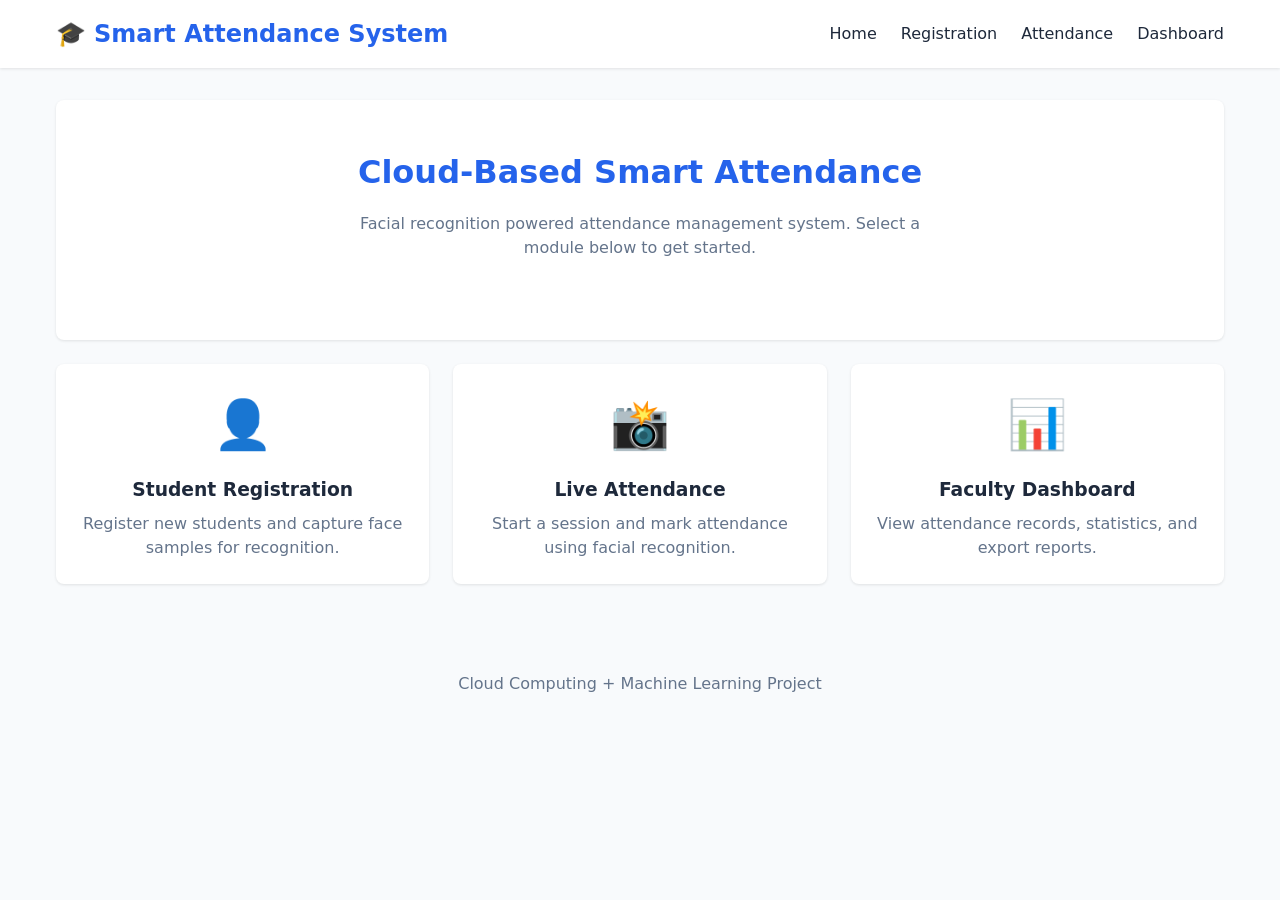
<file: frontend/index.html>
<!DOCTYPE html>
<html lang="en">
<head>
    <meta charset="UTF-8">
    <meta name="viewport" content="width=device-width, initial-scale=1.0">
    <title>Smart Attendance System</title>
    <link rel="stylesheet" href="css/styles.css">
</head>
<body>
    <header class="header">
        <div class="container nav">
            <div class="nav-brand">
                <span>🎓</span> Smart Attendance System
            </div>
            <nav class="nav-links">
                <a href="index.html">Home</a>
                <a href="registration.html">Registration</a>
                <a href="attendance.html">Attendance</a>
                <a href="dashboard.html">Dashboard</a>
            </nav>
        </div>
    </header>

    <main class="container">
        <div class="card" style="text-align: center; padding: 3rem 1rem;">
            <h1 style="margin-bottom: 1rem; color: var(--primary);">Cloud-Based Smart Attendance</h1>
            <p style="color: var(--text-muted); max-width: 600px; margin: 0 auto 2rem;">
                Facial recognition powered attendance management system. Select a module below to get started.
            </p>
        </div>

        <div class="grid grid-3">
            <a href="registration.html" class="card" style="text-align: center; text-decoration: none; color: inherit; transition: transform 0.2s; display: block;">
                <div style="font-size: 3rem; margin-bottom: 1rem;">👤</div>
                <h3>Student Registration</h3>
                <p style="color: var(--text-muted); margin-top: 0.5rem;">Register new students and capture face samples for recognition.</p>
            </a>

            <a href="attendance.html" class="card" style="text-align: center; text-decoration: none; color: inherit; transition: transform 0.2s; display: block;">
                <div style="font-size: 3rem; margin-bottom: 1rem;">📸</div>
                <h3>Live Attendance</h3>
                <p style="color: var(--text-muted); margin-top: 0.5rem;">Start a session and mark attendance using facial recognition.</p>
            </a>

            <a href="dashboard.html" class="card" style="text-align: center; text-decoration: none; color: inherit; transition: transform 0.2s; display: block;">
                <div style="font-size: 3rem; margin-bottom: 1rem;">📊</div>
                <h3>Faculty Dashboard</h3>
                <p style="color: var(--text-muted); margin-top: 0.5rem;">View attendance records, statistics, and export reports.</p>
            </a>
        </div>
    </main>

    <footer style="text-align: center; padding: 2rem 0; color: var(--text-muted); margin-top: 2rem;">
        <p>Cloud Computing + Machine Learning Project</p>
    </footer>

    <script src="js/config.js"></script>
</body>
</html>
</file>
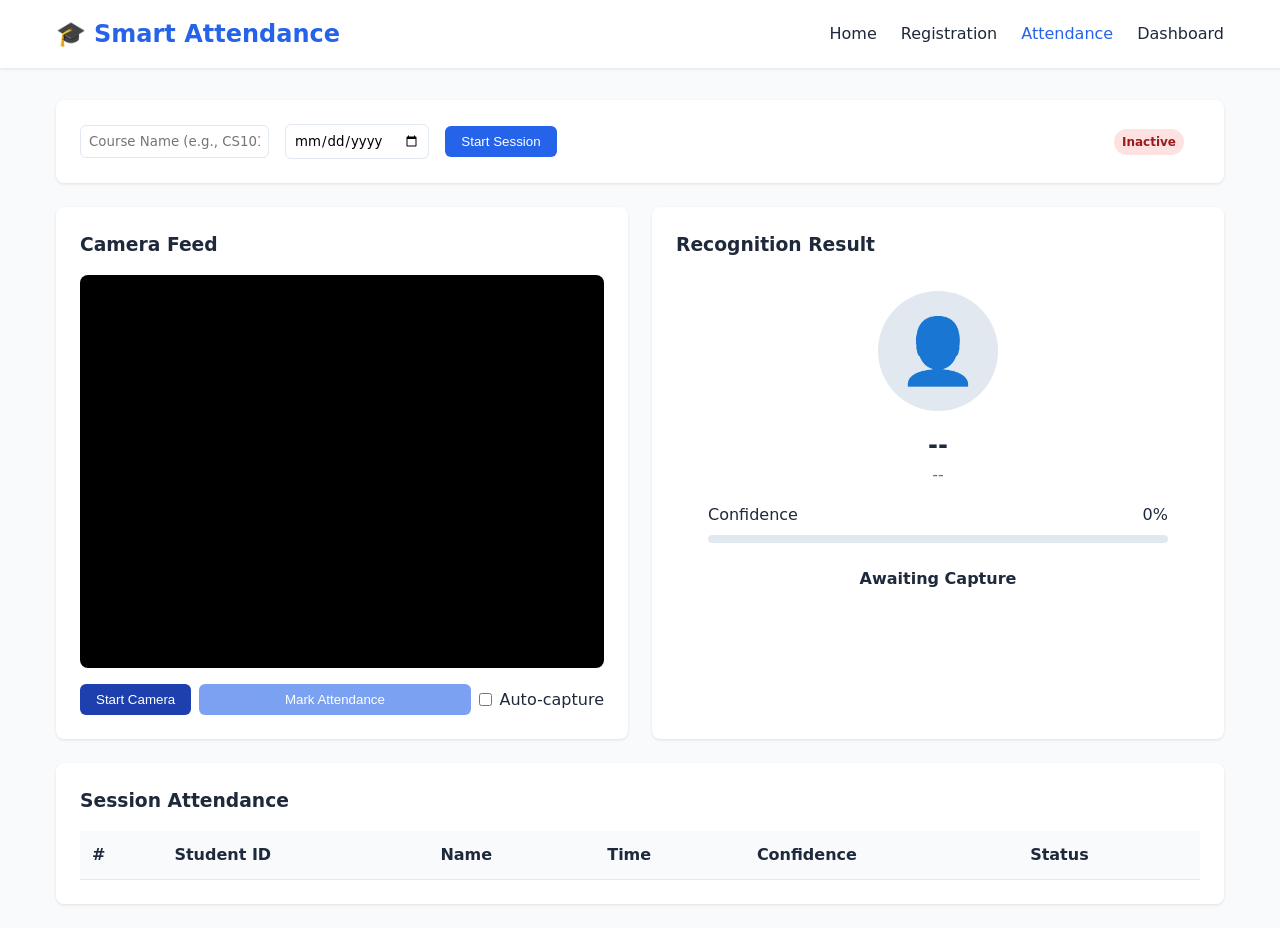
<file: frontend/attendance.html>
<!DOCTYPE html>
<html lang="en">
<head>
    <meta charset="UTF-8">
    <meta name="viewport" content="width=device-width, initial-scale=1.0">
    <title>Live Attendance - Smart Attendance</title>
    <link rel="stylesheet" href="css/styles.css">
</head>
<body>
    <header class="header">
        <div class="container nav">
            <div class="nav-brand">
                <span>🎓</span> Smart Attendance
            </div>
            <nav class="nav-links">
                <a href="index.html">Home</a>
                <a href="registration.html">Registration</a>
                <a href="attendance.html" style="color: var(--primary);">Attendance</a>
                <a href="dashboard.html">Dashboard</a>
            </nav>
        </div>
    </header>

    <main class="container">
        <!-- Session Controls -->
        <div class="card" style="display: flex; justify-content: space-between; align-items: center; flex-wrap: wrap; gap: 1rem;">
            <div style="display: flex; gap: 1rem; align-items: center; flex-wrap: wrap;">
                <div class="form-group" style="margin: 0;">
                    <input type="text" id="courseName" class="form-input" placeholder="Course Name (e.g., CS101)">
                </div>
                <div class="form-group" style="margin: 0;">
                    <input type="date" id="sessionDate" class="form-input">
                </div>
                <button id="btnStartSession" class="btn btn-primary">Start Session</button>
                <button id="btnEndSession" class="btn btn-danger" style="display: none;">End Session</button>
            </div>
            <div style="display: flex; align-items: center; gap: 1rem;">
                <span id="sessionStatus" class="badge badge-error">Inactive</span>
                <span id="sessionIdDisplay" style="color: var(--text-muted); font-size: 0.875rem;"></span>
            </div>
        </div>

        <div class="grid grid-2">
            <!-- Left: Webcam -->
            <div class="card">
                <h3>Camera Feed</h3>
                <div class="webcam-container" style="margin-top: 1rem;">
                    <video id="webcamVideo" autoplay playsinline></video>
                </div>
                <div style="display: flex; gap: 0.5rem; margin-top: 1rem; align-items: center;">
                    <button id="btnStartCamera" class="btn btn-secondary">Start Camera</button>
                    <button id="btnMarkAttendance" class="btn btn-primary" style="flex: 1;" disabled>Mark Attendance</button>
                    <label style="display: flex; align-items: center; gap: 0.5rem; cursor: pointer;">
                        <input type="checkbox" id="autoCaptureToggle">
                        <span>Auto-capture</span>
                    </label>
                </div>
            </div>

            <!-- Right: Recognition Result -->
            <div class="card">
                <h3>Recognition Result</h3>
                <div class="recognition-result">
                    <div class="recognition-avatar" id="resultAvatar">👤</div>
                    <h2 id="resultName">--</h2>
                    <p id="resultId" style="color: var(--text-muted); margin-bottom: 1rem;">--</p>
                    
                    <div style="text-align: left; margin-top: 1rem;">
                        <div style="display: flex; justify-content: space-between; margin-bottom: 0.25rem;">
                            <span>Confidence</span>
                            <span id="resultConfidenceText">0%</span>
                        </div>
                        <div class="confidence-bar">
                            <div id="resultConfidenceBar" class="confidence-level" style="width: 0%; background-color: var(--error);"></div>
                        </div>
                    </div>
                    
                    <div style="margin-top: 1.5rem;">
                        <span id="resultStatus" class="badge" style="font-size: 1rem; padding: 0.5rem 1rem;">Awaiting Capture</span>
                    </div>
                    <div id="recognitionResult" class="alert" style="display: none; margin-top: 1rem;"></div>
                </div>
            </div>
        </div>

        <!-- Attendance Table -->
        <div class="card">
            <h3>Session Attendance</h3>
            <div class="table-container" style="margin-top: 1rem;">
                <table class="table" id="attendanceTable">
                    <thead>
                        <tr>
                            <th>#</th>
                            <th>Student ID</th>
                            <th>Name</th>
                            <th>Time</th>
                            <th>Confidence</th>
                            <th>Status</th>
                        </tr>
                    </thead>
                    <tbody id="attendanceTableBody">
                        <!-- Rows populated by JS -->
                    </tbody>
                </table>
            </div>
        </div>
    </main>

    <script src="js/config.js"></script>
    <script src="js/camera.js"></script>
    <script src="js/attendance.js"></script>
</body>
</html>
</file>
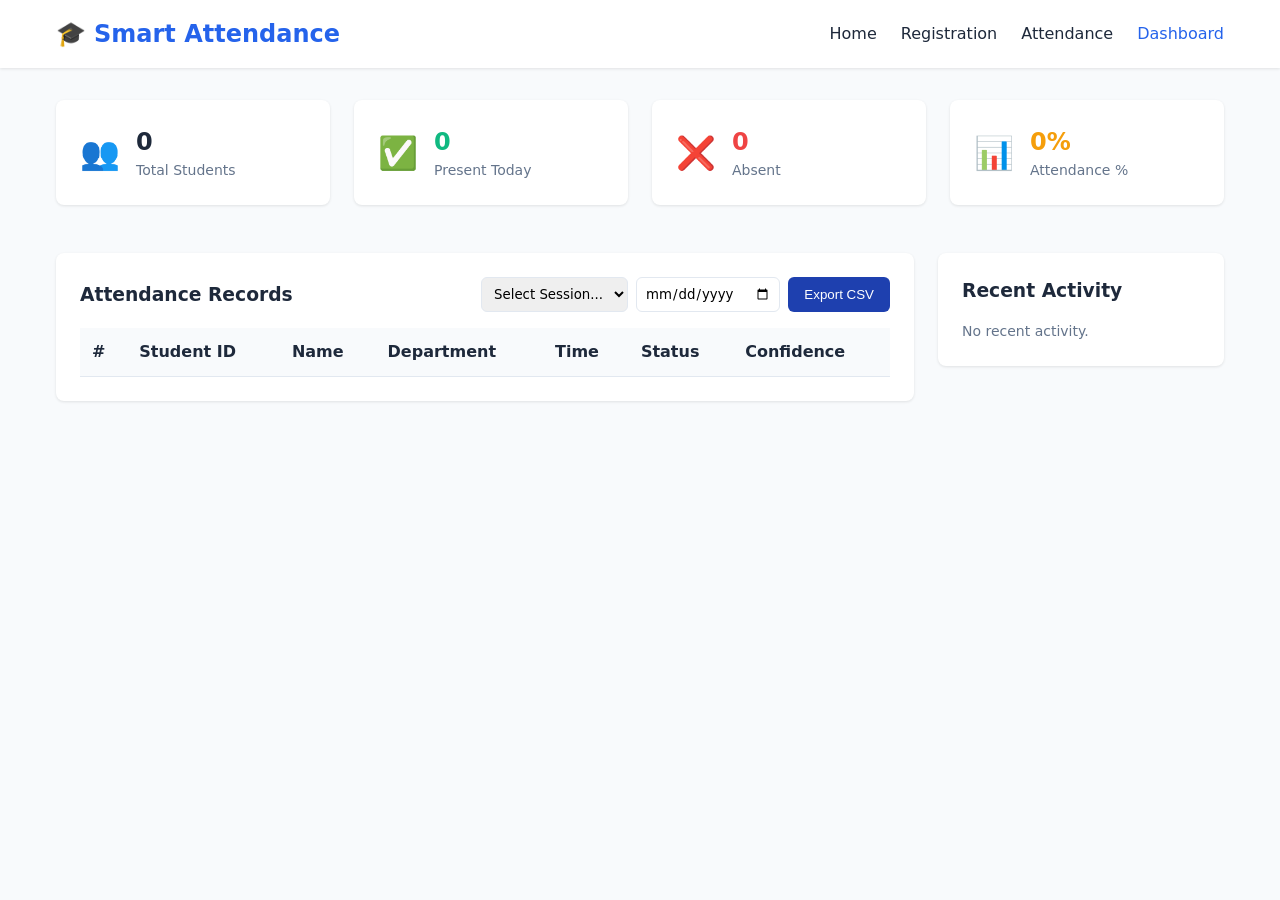
<file: frontend/dashboard.html>
<!DOCTYPE html>
<html lang="en">
<head>
    <meta charset="UTF-8">
    <meta name="viewport" content="width=device-width, initial-scale=1.0">
    <title>Dashboard - Smart Attendance</title>
    <link rel="stylesheet" href="css/styles.css">
</head>
<body>
    <header class="header">
        <div class="container nav">
            <div class="nav-brand">
                <span>🎓</span> Smart Attendance
            </div>
            <nav class="nav-links">
                <a href="index.html">Home</a>
                <a href="registration.html">Registration</a>
                <a href="attendance.html">Attendance</a>
                <a href="dashboard.html" style="color: var(--primary);">Dashboard</a>
            </nav>
        </div>
    </header>

    <main class="container">
        <!-- Stats Row -->
        <div class="grid grid-4" style="margin-bottom: 1.5rem;">
            <div class="card stat-card">
                <div class="stat-icon">👥</div>
                <div class="stat-info">
                    <div class="stat-value" id="statTotalStudents">0</div>
                    <div class="stat-label">Total Students</div>
                </div>
            </div>
            <div class="card stat-card">
                <div class="stat-icon">✅</div>
                <div class="stat-info">
                    <div class="stat-value" id="statPresent" style="color: var(--success);">0</div>
                    <div class="stat-label">Present Today</div>
                </div>
            </div>
            <div class="card stat-card">
                <div class="stat-icon">❌</div>
                <div class="stat-info">
                    <div class="stat-value" id="statAbsent" style="color: var(--error);">0</div>
                    <div class="stat-label">Absent</div>
                </div>
            </div>
            <div class="card stat-card">
                <div class="stat-icon">📊</div>
                <div class="stat-info">
                    <div class="stat-value" id="statPercentage" style="color: var(--warning);">0%</div>
                    <div class="stat-label">Attendance %</div>
                </div>
            </div>
        </div>

        <!-- Main Dashboard Area -->
        <div class="grid" style="grid-template-columns: 3fr 1fr;">
            <!-- Left: Table and Filters -->
            <div>
                <div class="card">
                    <div style="display: flex; justify-content: space-between; align-items: center; margin-bottom: 1rem; flex-wrap: wrap; gap: 1rem;">
                        <h3>Attendance Records</h3>
                        <div style="display: flex; gap: 0.5rem;">
                            <select id="sessionFilter" class="form-select" style="width: auto;">
                                <option value="">Select Session...</option>
                            </select>
                            <input type="date" id="dateFilter" class="form-input" style="width: auto;">
                            <button id="btnExport" class="btn btn-secondary">Export CSV</button>
                        </div>
                    </div>
                    
                    <div class="table-container">
                        <table class="table" id="dashboardTable">
                            <thead>
                                <tr>
                                    <th>#</th>
                                    <th>Student ID</th>
                                    <th>Name</th>
                                    <th>Department</th>
                                    <th>Time</th>
                                    <th>Status</th>
                                    <th>Confidence</th>
                                </tr>
                            </thead>
                            <tbody>
                                <!-- Data populated by JS -->
                            </tbody>
                        </table>
                    </div>
                </div>
            </div>

            <!-- Right: Recent Activity -->
            <div>
                <div class="card">
                    <h3>Recent Activity</h3>
                    <div id="activityFeed" style="margin-top: 1rem; display: flex; flex-direction: column; gap: 1rem;">
                        <!-- Activity items populated by JS -->
                        <p style="color: var(--text-muted); font-size: 0.875rem;">No recent activity.</p>
                    </div>
                </div>
            </div>
        </div>
    </main>

    <script src="js/config.js?v=10"></script>
    <script src="js/dashboard.js?v=10"></script>
</body>
</html>
</file>
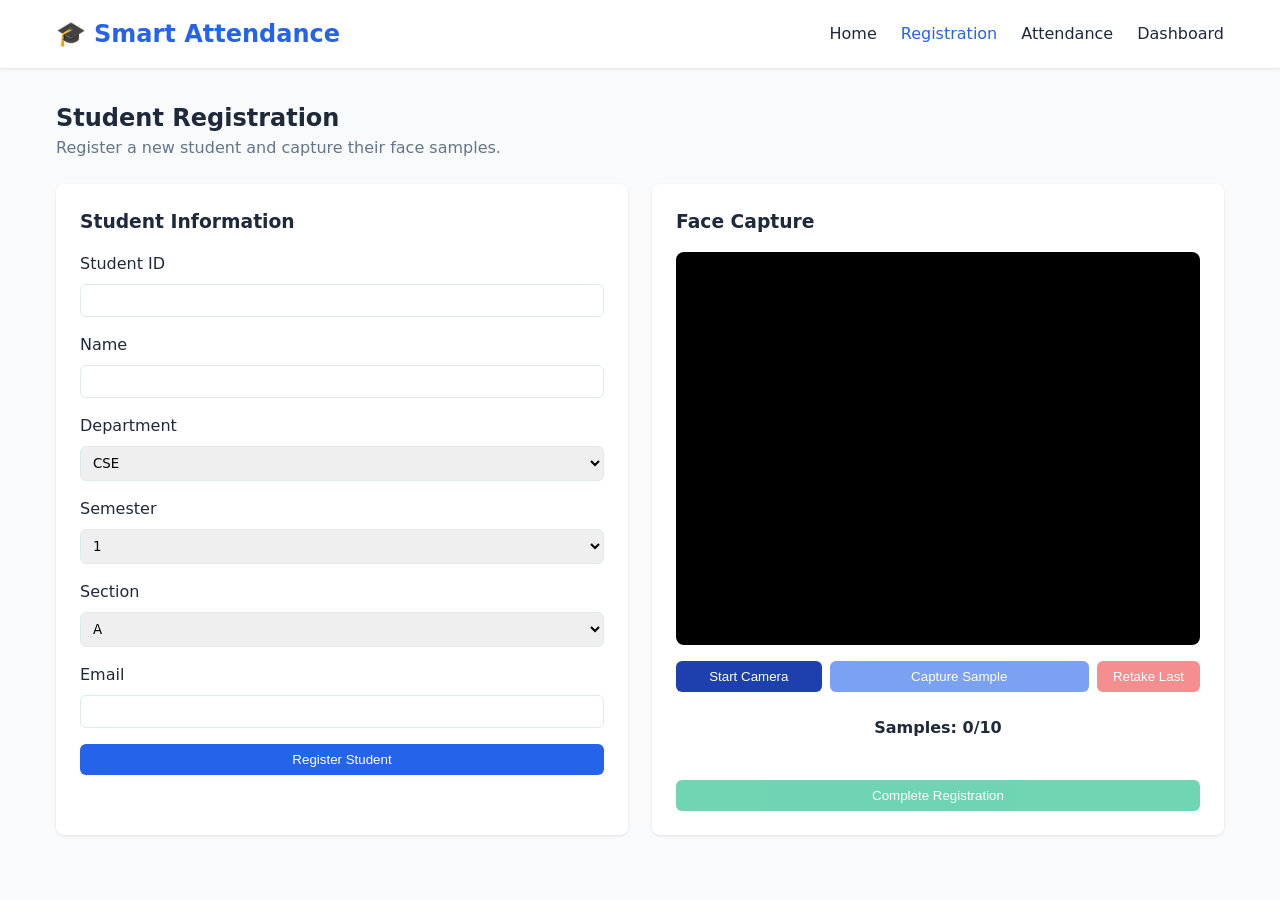
<file: frontend/registration.html>
<!DOCTYPE html>
<html lang="en">
<head>
    <meta charset="UTF-8">
    <meta name="viewport" content="width=device-width, initial-scale=1.0">
    <title>Student Registration - Smart Attendance</title>
    <link rel="stylesheet" href="css/styles.css">
</head>
<body>
    <header class="header">
        <div class="container nav">
            <div class="nav-brand">
                <span>🎓</span> Smart Attendance
            </div>
            <nav class="nav-links">
                <a href="index.html">Home</a>
                <a href="registration.html" style="color: var(--primary);">Registration</a>
                <a href="attendance.html">Attendance</a>
                <a href="dashboard.html">Dashboard</a>
            </nav>
        </div>
    </header>

    <main class="container">
        <h2>Student Registration</h2>
        <p style="color: var(--text-muted); margin-bottom: 1.5rem;">Register a new student and capture their face samples.</p>

        <div class="grid grid-2">
            <!-- Left: Form -->
            <div class="card">
                <h3>Student Information</h3>
                <form id="registrationForm" style="margin-top: 1rem;">
                    <div class="form-group">
                        <label class="form-label" for="studentId">Student ID</label>
                        <input type="text" id="studentId" class="form-input" required>
                    </div>
                    <div class="form-group">
                        <label class="form-label" for="studentName">Name</label>
                        <input type="text" id="studentName" class="form-input" required>
                    </div>
                    <div class="form-group">
                        <label class="form-label" for="department">Department</label>
                        <select id="department" class="form-select">
                            <option value="CSE">CSE</option>
                            <option value="ECE">ECE</option>
                            <option value="EEE">EEE</option>
                            <option value="MECH">MECH</option>
                            <option value="CIVIL">CIVIL</option>
                            <option value="IT">IT</option>
                        </select>
                    </div>
                    <div class="form-group">
                        <label class="form-label" for="semester">Semester</label>
                        <select id="semester" class="form-select">
                            <option value="1">1</option>
                            <option value="2">2</option>
                            <option value="3">3</option>
                            <option value="4">4</option>
                            <option value="5">5</option>
                            <option value="6">6</option>
                            <option value="7">7</option>
                            <option value="8">8</option>
                        </select>
                    </div>
                    <div class="form-group">
                        <label class="form-label" for="section">Section</label>
                        <select id="section" class="form-select">
                            <option value="A">A</option>
                            <option value="B">B</option>
                            <option value="C">C</option>
                            <option value="D">D</option>
                        </select>
                    </div>
                    <div class="form-group">
                        <label class="form-label" for="email">Email</label>
                        <input type="email" id="email" class="form-input">
                    </div>
                    <button type="button" id="btnRegister" class="btn btn-primary" style="width: 100%;">Register Student</button>
                </form>
            </div>

            <!-- Right: Camera -->
            <div class="card">
                <h3>Face Capture</h3>
                <div style="margin-top: 1rem;">
                    <div class="webcam-container">
                        <video id="webcamVideo" autoplay playsinline></video>
                    </div>
                    
                    <div style="display: flex; gap: 0.5rem; margin-top: 1rem;">
                        <button id="btnStartCamera" class="btn btn-secondary" style="flex: 1;">Start Camera</button>
                        <button id="btnCaptureSample" class="btn btn-primary" style="flex: 2;" disabled>Capture Sample</button>
                        <button id="btnRetake" class="btn btn-danger" disabled>Retake Last</button>
                    </div>

                    <div style="margin-top: 1.5rem; text-align: center;">
                        <h4 id="sampleCounter">Samples: 0/10</h4>
                        <div id="thumbnailContainer" class="thumbnail-grid">
                            <!-- Thumbnails will appear here -->
                        </div>
                    </div>

                    <button id="btnComplete" class="btn btn-success" style="width: 100%; margin-top: 1.5rem;" disabled>Complete Registration</button>
                </div>
            </div>
        </div>
        
        <div id="statusAlert" class="alert" style="display: none; margin-top: 1rem;"></div>
    </main>

    <script src="js/config.js"></script>
    <script src="js/camera.js"></script>
    <script src="js/registration.js"></script>
</body>
</html>
</file>
<file: frontend/css/styles.css>
:root {
    --primary: #2563eb;
    --primary-hover: #1d4ed8;
    --secondary: #1e40af;
    --accent: #10b981;
    --error: #ef4444;
    --warning: #f59e0b;
    --bg-color: #f8fafc;
    --card-bg: #ffffff;
    --text-main: #1e293b;
    --text-muted: #64748b;
    --border-color: #e2e8f0;
    --success: #10b981;
    --info: #3b82f6;
}

* {
    box-sizing: border-box;
    margin: 0;
    padding: 0;
}

body {
    font-family: system-ui, -apple-system, 'Segoe UI', sans-serif;
    background-color: var(--bg-color);
    color: var(--text-main);
    line-height: 1.5;
}

a {
    text-decoration: none;
    color: var(--primary);
}

.container {
    max-width: 1200px;
    margin: 0 auto;
    padding: 0 1rem;
}

/* Header & Nav */
.header {
    background-color: var(--card-bg);
    box-shadow: 0 1px 3px rgba(0,0,0,0.1);
    padding: 1rem 0;
    margin-bottom: 2rem;
}

.nav {
    display: flex;
    justify-content: space-between;
    align-items: center;
}

.nav-brand {
    font-size: 1.5rem;
    font-weight: bold;
    color: var(--primary);
    display: flex;
    align-items: center;
    gap: 0.5rem;
}

.nav-links {
    display: flex;
    gap: 1.5rem;
}

.nav-links a {
    color: var(--text-main);
    font-weight: 500;
}

.nav-links a:hover {
    color: var(--primary);
}

/* Cards */
.card {
    background-color: var(--card-bg);
    border-radius: 8px;
    box-shadow: 0 1px 3px rgba(0,0,0,0.1);
    padding: 1.5rem;
    margin-bottom: 1.5rem;
}

/* Buttons */
.btn {
    display: inline-block;
    padding: 0.5rem 1rem;
    border-radius: 6px;
    font-weight: 500;
    cursor: pointer;
    border: none;
    text-align: center;
    transition: background-color 0.2s;
}

.btn:disabled {
    opacity: 0.6;
    cursor: not-allowed;
}

.btn-primary {
    background-color: var(--primary);
    color: white;
}
.btn-primary:hover:not(:disabled) {
    background-color: var(--primary-hover);
}

.btn-secondary {
    background-color: var(--secondary);
    color: white;
}

.btn-danger {
    background-color: var(--error);
    color: white;
}

.btn-success {
    background-color: var(--accent);
    color: white;
}

/* Forms */
.form-group {
    margin-bottom: 1rem;
}

.form-label {
    display: block;
    margin-bottom: 0.5rem;
    font-weight: 500;
}

.form-input, .form-select {
    width: 100%;
    padding: 0.5rem;
    border: 1px solid var(--border-color);
    border-radius: 6px;
    font-family: inherit;
}

.form-input:focus, .form-select:focus {
    outline: none;
    border-color: var(--primary);
    box-shadow: 0 0 0 2px rgba(37,99,235,0.2);
}

/* Alerts */
.alert {
    padding: 1rem;
    border-radius: 6px;
    margin-bottom: 1rem;
}

.alert-success { background-color: #d1fae5; color: #065f46; }
.alert-error { background-color: #fee2e2; color: #991b1b; }
.alert-warning { background-color: #fef3c7; color: #92400e; }
.alert-info { background-color: #dbeafe; color: #1e40af; }

/* Badges */
.badge {
    padding: 0.25rem 0.5rem;
    border-radius: 9999px;
    font-size: 0.75rem;
    font-weight: bold;
}

.badge-success { background-color: #d1fae5; color: #065f46; }
.badge-warning { background-color: #fef3c7; color: #92400e; }
.badge-error { background-color: #fee2e2; color: #991b1b; }
.badge-active { background-color: #dbeafe; color: #1e40af; }

/* Tables */
.table-container {
    overflow-x: auto;
}

.table {
    width: 100%;
    border-collapse: collapse;
}

.table th, .table td {
    padding: 0.75rem;
    text-align: left;
    border-bottom: 1px solid var(--border-color);
}

.table th {
    background-color: #f8fafc;
    font-weight: 600;
}

/* Grid Layouts */
.grid { display: grid; gap: 1.5rem; }
.grid-2 { grid-template-columns: repeat(2, 1fr); }
.grid-3 { grid-template-columns: repeat(3, 1fr); }
.grid-4 { grid-template-columns: repeat(4, 1fr); }

/* Dashboard Stat Cards */
.stat-card {
    display: flex;
    align-items: center;
    gap: 1rem;
}

.stat-icon {
    font-size: 2rem;
}

.stat-info .stat-value {
    font-size: 1.5rem;
    font-weight: bold;
}

.stat-info .stat-label {
    color: var(--text-muted);
    font-size: 0.875rem;
}

/* Webcam */
.webcam-container {
    width: 100%;
    max-width: 640px;
    aspect-ratio: 4/3;
    background-color: #000;
    border-radius: 8px;
    overflow: hidden;
    position: relative;
    display: flex;
    align-items: center;
    justify-content: center;
}

.webcam-container video {
    width: 100%;
    height: 100%;
    object-fit: cover;
}

.thumbnail-grid {
    display: grid;
    grid-template-columns: repeat(auto-fill, minmax(60px, 1fr));
    gap: 0.5rem;
    margin-top: 1rem;
}

.thumbnail {
    width: 100%;
    aspect-ratio: 1;
    object-fit: cover;
    border-radius: 4px;
    border: 2px solid var(--border-color);
}

/* Recognition Result */
.recognition-result {
    text-align: center;
    padding: 2rem;
}

.recognition-avatar {
    width: 120px;
    height: 120px;
    border-radius: 50%;
    background-color: var(--border-color);
    margin: 0 auto 1rem;
    display: flex;
    align-items: center;
    justify-content: center;
    font-size: 4rem;
}

.confidence-bar {
    width: 100%;
    height: 8px;
    background-color: var(--border-color);
    border-radius: 4px;
    margin-top: 0.5rem;
    overflow: hidden;
}

.confidence-level {
    height: 100%;
    transition: width 0.3s;
}

/* Modal */
.modal-overlay {
    position: fixed;
    top: 0; left: 0; right: 0; bottom: 0;
    background: rgba(0,0,0,0.5);
    display: none;
    align-items: center;
    justify-content: center;
    z-index: 1000;
}

.modal {
    background: var(--card-bg);
    border-radius: 8px;
    padding: 2rem;
    width: 90%;
    max-width: 500px;
}

/* Loading Spinner */
.loading-spinner {
    border: 4px solid rgba(0,0,0,0.1);
    width: 36px;
    height: 36px;
    border-radius: 50%;
    border-left-color: var(--primary);
    animation: spin 1s linear infinite;
    display: inline-block;
}

@keyframes spin { 0% { transform: rotate(0deg); } 100% { transform: rotate(360deg); } }

/* Responsive */
@media (max-width: 768px) {
    .grid-2, .grid-3, .grid-4 { grid-template-columns: 1fr; }
    .nav-links { display: none; /* Add hamburger menu logic for real prod */ }
}
</file>
